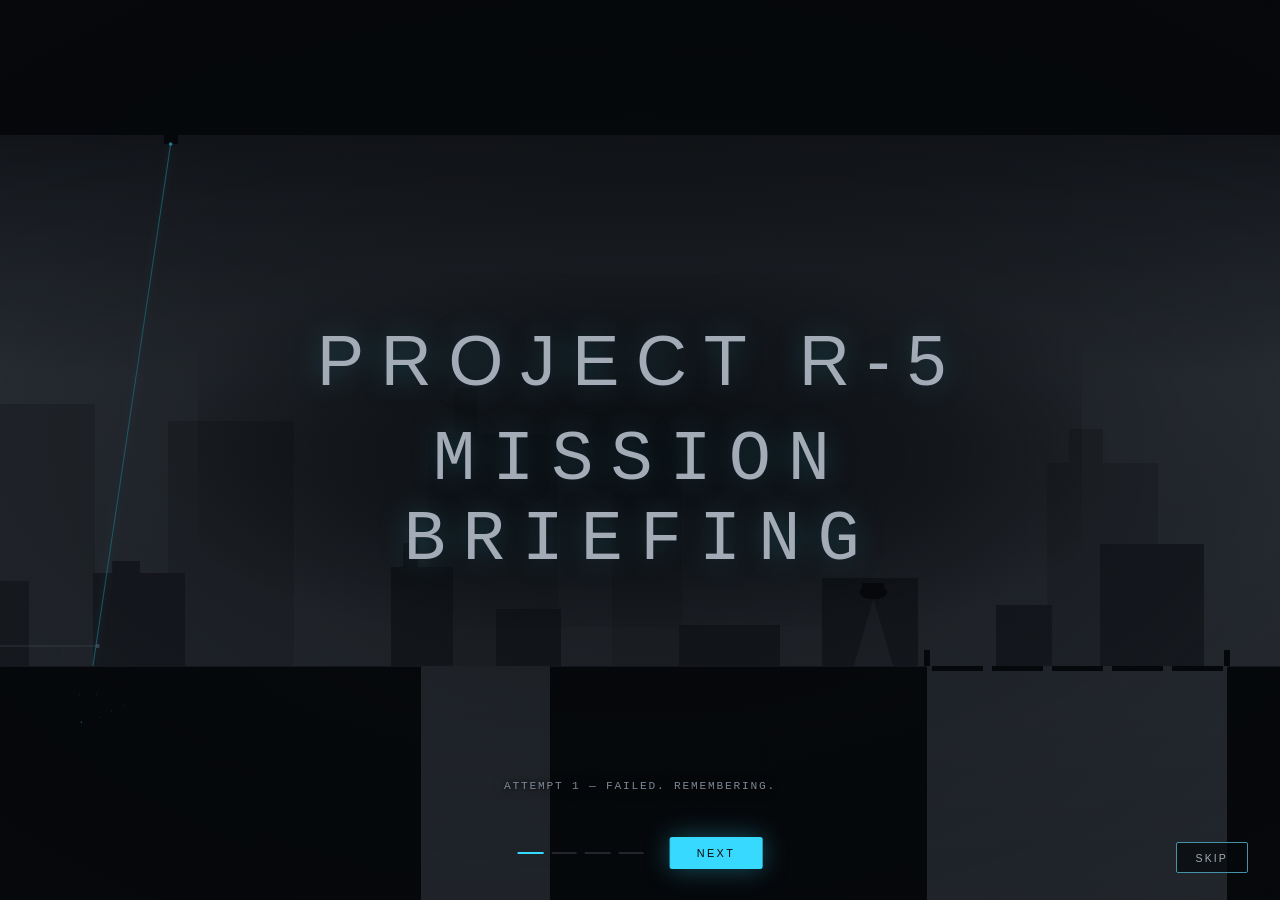
<file: web/index.html>
<!doctype html>
<html lang="en">
<head>
<meta charset="utf-8">
<meta name="viewport" content="width=device-width, initial-scale=1">
<meta name="color-scheme" content="dark">
<title>PROJECT R-5</title>
<link rel="stylesheet" href="assets/base.css">
<link rel="stylesheet" href="assets/start.css">
<link rel="stylesheet" href="assets/intro.css">
<link rel="stylesheet" href="assets/about.css">
</head>
<body>

<!-- Atmosphere only. It sits behind everything and never takes a click.
     The robot on it fails at a hazard, gets one hazard further on the next
     attempt, and finally runs clean — which is the premise, animated. The
     cinematic below captions it so that reads as learning. -->
<canvas id="scene" aria-hidden="true"></canvas>

<!--
  The opening cinematic. Plays once per session and ends by itself after
  about eleven seconds; the Skip button, any key or a click ends it at once.

  The caption and the Skip button live INSIDE this section on purpose. They
  were siblings of it, so hiding the section left both of them on screen — a
  stray "Skip" floating over the main menu for the rest of the visit. Inside
  it, they go when it goes.

  `hidden` here and visible only once `intro.js` has decided to play: if the
  script never loads, this stays hidden and the menu below is untouched.
-->
<section class="intro" id="intro" hidden aria-label="Opening sequence">
  <div id="intro-cards"></div>
  <p id="intro-caption" aria-hidden="true"></p>
  <!-- The briefing is player-paced: NEXT (or SPACE, ENTER, or a click) moves
       on, and nothing moves on by itself. The dots say how much is left, so
       "how long is this" has an answer on screen. -->
  <div class="intro-foot">
    <div id="intro-dots" aria-hidden="true"></div>
    <button type="button" class="btn btn--next" id="intro-next">Next</button>
  </div>
  <button type="button" class="btn" id="intro-skip">Skip</button>
</section>

<!-- The main menu. Visible by default and never hidden by anything except the
     cinematic while it is actually running — see the note in `intro.css`. -->
<main class="stage">
  <h1 class="title">Project R-5</h1>
  <div class="actions">
    <button type="button" class="btn btn--start" id="start">Play</button>
    <button type="button" class="btn btn--about" id="about">About</button>
  </div>
</main>

<!-- ABOUT: six slides — the premise, then one per sector. Built entirely by
     `about.js`; the markup is only the frame and the transport. -->
<section class="about" id="about-panel" hidden
         role="dialog" aria-modal="true" aria-label="About Project R-5">
  <div id="about-track"></div>
  <footer class="about-foot">
    <button type="button" class="btn" id="about-back">Back</button>
    <div id="about-dots" role="tablist" aria-label="Slides"></div>
    <button type="button" class="btn" id="about-next">Next</button>
    <button type="button" class="btn" id="about-close">Close</button>
  </footer>
</section>

<script src="assets/start.js"></script>
<script src="assets/intro.js"></script>
<!-- The looping sector previews. Loaded before about.js, which asks for
     them by name; a failure here costs the pictures and not the words. -->
<script src="assets/about-preview.js"></script>
<script src="assets/about.js"></script>
<script>
  /* Both overlays are mounted after the scene, because the cinematic reads
     `window.StartScene` for its caption and the About button asks
     `window.About` to open. Neither owns any simulation state.

     GUARDED, EACH SEPARATELY, AND THE MENU IS NEVER LEFT BEHIND
     These two lines used to be bare. A throw in either — a script that failed
     to load, a stale cache — stopped the other from running and left the main
     menu invisible, because the menu was hidden by default at the time. It is
     no longer hidden by default, and on top of that: the two are mounted
     independently, so ABOUT failing cannot stop the cinematic and the
     cinematic failing cannot stop ABOUT, and `finally` clears the class that
     hides the menu whatever happened. */
  try {
    window.About.attach(document.getElementById('about-panel'));
  } catch (problem) {
    // ABOUT is unavailable; the menu and PLAY are not affected.
  }
  try {
    window.Intro.mount(document.getElementById('intro')).play();
  } catch (problem) {
    const intro = document.getElementById('intro');
    if (intro) intro.hidden = true;
  } finally {
    // Belt and braces: whatever happened above, the menu is usable.
    if (!document.getElementById('intro')
        || document.getElementById('intro').hidden) {
      document.body.classList.remove('is-introducing');
    }
  }
</script>
</body>
</html>
</file>
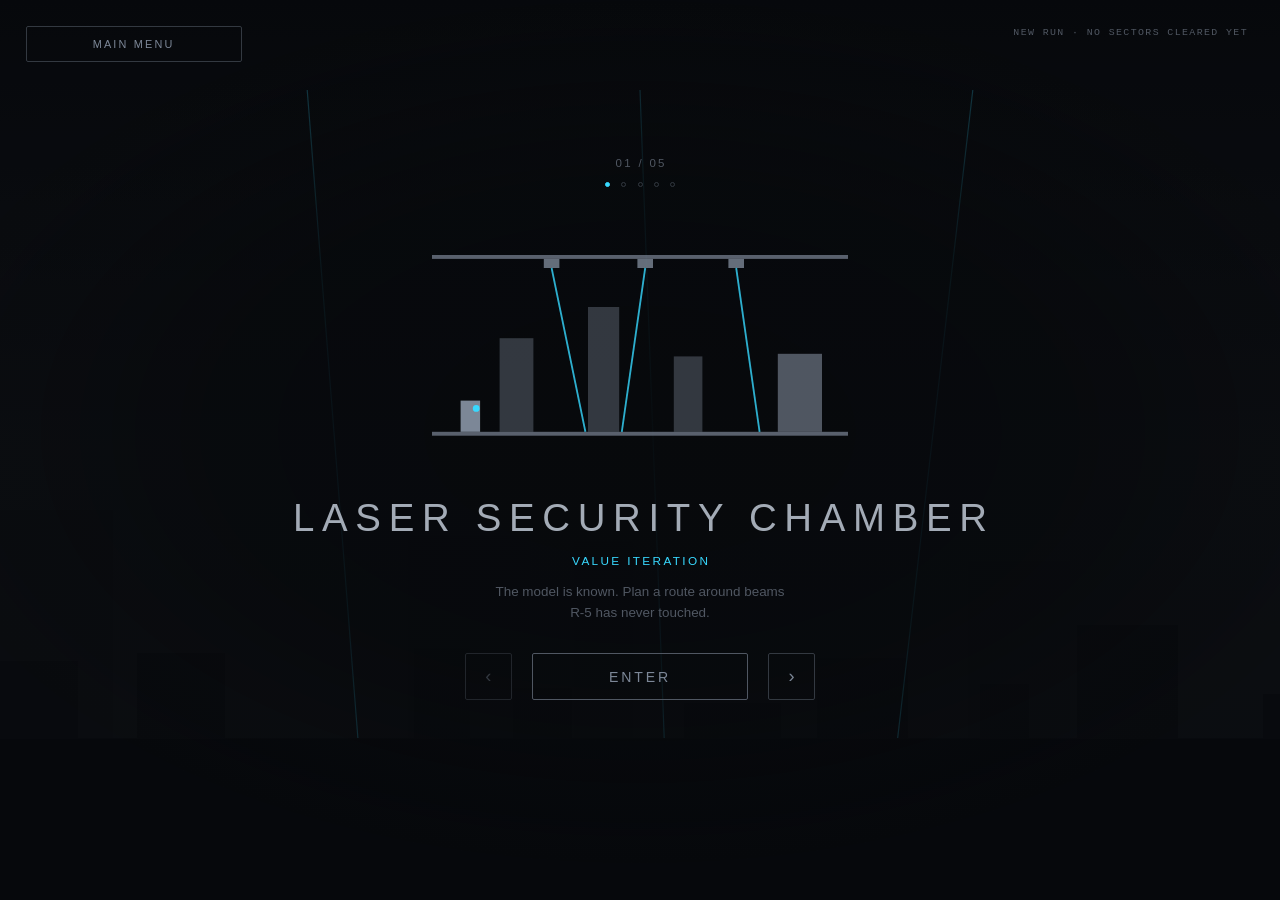
<file: web/levels/index.html>
<!doctype html>
<html lang="en">
<head>
<meta charset="utf-8">
<meta name="viewport" content="width=device-width, initial-scale=1">
<meta name="color-scheme" content="dark">
<title>PROJECT R-5 — Chambers</title>
<link rel="stylesheet" href="../assets/base.css">
<link rel="stylesheet" href="../assets/levels.css">
</head>
<body>

<!-- Ambience only. Behind everything, never takes a click. -->
<canvas id="scene" aria-hidden="true"></canvas>

<!-- The way back out. Pinned rather than in the column, so it is never
     part of the three-control rhythm of browsing chambers. A word rather
     than an arrow, because both arrows already mean something here. -->
<button type="button" class="btn back" id="back">Main menu</button>

<!--
  Progress, stated rather than implied, and a way to start over.

  Progress lives in localStorage, so it survives closing the browser — which
  is right, but it used to be entirely invisible: a returning player was
  dropped onto the furthest chamber they had reached with nothing saying why,
  which reads as the game having started in the wrong room. Now it says how
  much has been cleared, and there is a way back to a clean run.
-->
<div class="progress-bar">
  <p class="progress-note" id="progress-note"></p>
  <button type="button" class="btn tiny" id="new-game">New game</button>
</div>

<main class="stage" id="stage">

  <!-- Position. Counts all five chambers whether they are open or not. -->
  <header class="meter">
    <p class="count" id="count">01 / 05</p>
    <div class="dots" id="dots" aria-hidden="true"></div>
  </header>

  <section class="level">
    <div class="art" id="art" aria-hidden="true"></div>
    <h1 class="name" id="name"></h1>
    <p class="method" id="method"></p>
    <p class="blurb" id="blurb"></p>
  </section>

  <!-- The three interactive elements on this screen, and no others. -->
  <nav class="controls">
    <button type="button" class="nav" id="prev" aria-label="Previous chamber">
      <span aria-hidden="true">&lsaquo;</span>
    </button>
    <button type="button" class="btn" id="enter">Enter</button>
    <button type="button" class="nav" id="next" aria-label="Next chamber">
      <span aria-hidden="true">&rsaquo;</span>
    </button>
  </nav>

  <!-- Always present, so nothing shifts when it has something to say. -->
  <p class="note" id="note" aria-live="polite"></p>

</main>

<script src="../assets/levels.js"></script>
</body>
</html>
</file>
<file: web/assets/base.css>
/* =====================================================================
   PROJECT R-5 — the shared foundation
   =====================================================================

   The palette, the reset, and the primitives every screen uses.  Each
   screen adds one stylesheet of its own on top of this and repeats
   nothing.  The scripts read these same custom properties through
   getComputedStyle, so no colour is written down twice anywhere.

     --base    near-black. The page, and the silhouettes.
     --muted   the one mid-tone: borders, labels, structure.
     --accent  the agent, and laser light. Used sparingly.

   Plus the two semantic colours the level screens need — a goal and a
   hazard have to be told apart at a glance, and no arrangement of the
   three above does that honestly.
   ===================================================================== */

:root {
  --base: #07090C;
  --muted: #7C8797;
  --accent: #38D9FF;

  --goal: #32E875;
  --hazard: #FF3B5C;
  /* Amber: the middle of the three sensor states in room 5 — something is
     in range but not yet a collision risk. The palette had no step between
     "clear" and "fatal", and a sensor that jumped straight from cyan to red
     could not show a hazard being noticed and avoided. */
  --warn: #FFB020;

  /* Derived, not new: tints and washes of the above. */
  --title: color-mix(in srgb, var(--muted), #FFFFFF 30%);
  --hairline: color-mix(in srgb, var(--muted), var(--base) 38%);
  --hairline-soft: color-mix(in srgb, var(--muted), var(--base) 62%);
  --hairline-faint: color-mix(in srgb, var(--muted), var(--base) 78%);
  --accent-wash: color-mix(in srgb, var(--accent) 8%, transparent);
  --accent-wash-deep: color-mix(in srgb, var(--accent) 14%, transparent);

  /* Grid cell colours, referenced by name from game/config.py so the
     renderer and the legend cannot disagree about them. */
  --cell-floor: color-mix(in srgb, var(--muted), var(--base) 84%);
  --cell-wall: color-mix(in srgb, var(--muted), var(--base) 52%);
  --cell-slippery: color-mix(in srgb, #BFE6F5, var(--base) 62%);
  --cell-hazard: color-mix(in srgb, var(--hazard), var(--base) 58%);
  --cell-start: color-mix(in srgb, var(--muted), var(--base) 64%);
  --cell-goal: color-mix(in srgb, var(--goal), var(--base) 52%);
  /* A generator that is not running yet: plain white, so it reads as inert
     rather than as one more coloured thing with a meaning to remember. */
  --generator-off: #E9EFF6;

  --font: -apple-system, BlinkMacSystemFont, "Segoe UI", Roboto,
          "Helvetica Neue", Arial, sans-serif;
  --mono: "SF Mono", "Cascadia Mono", Consolas, "Liberation Mono", monospace;

  --track: 0.2em;
}

* { box-sizing: border-box; }

html, body {
  height: 100%;
  margin: 0;
  overflow: hidden;
}

body {
  background: var(--base);
  color: var(--muted);
  font-family: var(--font);
  -webkit-font-smoothing: antialiased;
}

/* ---- the background animation layer -------------------------------- */

#scene {
  position: fixed;
  inset: 0;
  width: 100%;
  height: 100%;
  opacity: 0.5;
  pointer-events: none;
  z-index: 0;
}

/* ---- buttons ------------------------------------------------------- *
   Ghost by default; hover, active and focus all shift towards the accent
   and change nothing but colour.                                       */

.btn, .nav {
  font-family: inherit;
  font-weight: 400;
  color: var(--muted);
  background-color: transparent;
  border: 1px solid var(--hairline);
  border-radius: 2px;
  cursor: pointer;
  transition: border-color 170ms ease,
              color 170ms ease,
              background-color 170ms ease;
}

.btn {
  font-size: clamp(0.78rem, 1.1vw, 0.92rem);
  letter-spacing: var(--track);
  text-transform: uppercase;
  padding: 1.05em 2.6em;
  text-align: center;
}

.nav {
  width: 2.9rem;
  height: 2.9rem;
  font-size: 1.15rem;
  line-height: 1;
  border-color: var(--hairline-soft);
  display: grid;
  place-items: center;
}

.btn:hover:not(:disabled),
.nav:hover:not(:disabled) {
  color: var(--accent);
  border-color: var(--accent);
  background-color: var(--accent-wash);
}

.btn:active:not(:disabled),
.nav:active:not(:disabled) { background-color: var(--accent-wash-deep); }

/* The default ring is replaced, never simply removed. */
.btn:focus-visible, .nav:focus-visible {
  color: var(--accent);
  border-color: var(--accent);
  background-color: var(--accent-wash);
  outline: 1px solid var(--accent);
  outline-offset: 4px;
}

/* Disabled is the real attribute; this only describes it. */
.btn:disabled, .nav:disabled {
  color: var(--hairline-soft);
  border-color: var(--hairline-faint);
  background-color: transparent;
  cursor: default;
}

/* ---- charts -------------------------------------------------------- *
   Used by every screen that has a sidebar, so they live here rather than
   in one screen's stylesheet. No axes are drawn: the label says what the
   series is, the number says where it is now, and the shape is the point. */

.chart { display: flex; flex-direction: column; gap: 0.25rem; }

.chart-head {
  display: flex;
  align-items: baseline;
  gap: 0.5rem;
  font-size: 0.66rem;
  letter-spacing: 0.08em;
  color: var(--hairline-soft);
}

.chart-latest {
  margin-left: auto;
  font-family: var(--mono);
  font-size: 0.68rem;
  color: var(--accent);
}

.chart-canvas {
  width: 100%;
  display: block;
  background: color-mix(in srgb, var(--base) 86%, var(--muted));
  border: 1px solid var(--hairline-faint);
}

/* The key under a chart that draws more than one line. Only room 5's
   train / validation / unseen-test comparison has one so far. */

.chart-key {
  display: flex;
  flex-wrap: wrap;
  gap: 0.1rem 0.7rem;
  list-style: none;
  margin: 0;
  padding: 0;
  font-size: 0.62rem;
  letter-spacing: 0.06em;
  color: var(--hairline-soft);
}

.chart-key li { display: flex; align-items: center; gap: 0.3rem; }

.chart-key-swatch {
  width: 0.66rem;
  height: 2px;
  background: var(--muted);
}

.chart-key-swatch[data-tone="accent"] { background: var(--accent); }
.chart-key-swatch[data-tone="warn"] { background: var(--warn); }
.chart-key-swatch[data-tone="goal"] { background: var(--goal); }

/* ---- a label, used on every screen --------------------------------- */

.label {
  font-size: clamp(0.66rem, 0.9vw, 0.76rem);
  letter-spacing: var(--track);
  text-transform: uppercase;
  color: var(--hairline);
}

@media (prefers-reduced-motion: reduce) {
  .btn, .nav { transition: none; }
}
</file>
<file: web/assets/start.css>
/* =====================================================================
   The start screen.

   The palette, the reset and the button primitives come from base.css;
   what is here is only what belongs to this screen.
   ===================================================================== */

:root {
  /* The title's tracking, kept in one place: it also has to be cancelled
     off the right edge so the letters stay optically centred. */
  --title-track: 0.24em;
}

/* ---- the vignette -------------------------------------------------- *
   A pool of base colour under the middle of the screen, so the type holds
   its contrast whatever the animation happens to be doing behind it.

   It has to stay thin. The ellipse covers the band the robot runs in, not
   just the band the type sits in, so at the 92% it used to open on it was
   hiding the animation it was supposed to be sitting over. The type only
   ever needed enough to separate --title from the backdrop behind it, and
   --title is muted lifted 30% towards white — a long way above the lit
   backdrop already. These values leave that margin intact.               */

body::after {
  content: "";
  position: fixed;
  inset: 0;
  z-index: 1;
  pointer-events: none;
  background: radial-gradient(ellipse 68% 54% at 50% 46%,
              color-mix(in srgb, var(--base) 60%, transparent) 0%,
              color-mix(in srgb, var(--base) 38%, transparent) 46%,
              color-mix(in srgb, var(--base) 0%, transparent) 78%);
}

/* ---- the centred column -------------------------------------------- */

.stage {
  position: relative;
  z-index: 2;
  min-height: 100vh;
  min-height: 100dvh;
  display: flex;
  flex-direction: column;
  align-items: center;
  justify-content: center;
  gap: clamp(3.5rem, 9vh, 7rem);
  padding: 2rem;
}

.title {
  margin: 0 calc(var(--title-track) * -1) 0 0;
  font-size: clamp(2.1rem, 7.4vw, 5.4rem);
  font-weight: 200;
  letter-spacing: var(--title-track);
  text-transform: uppercase;
  text-align: center;
  line-height: 1.05;
  color: var(--muted);
  color: var(--title);
}

.actions {
  display: flex;
  flex-direction: column;
  align-items: center;
  gap: clamp(1rem, 2.4vh, 1.6rem);
}

/* START is the visual priority; ABOUT sits behind it, but only just. */
.btn--start {
  font-size: clamp(0.8rem, 1.15vw, 0.95rem);
  padding: 1.05em 3.6em;
}

.btn--about {
  font-size: clamp(0.72rem, 1vw, 0.84rem);
  padding: 0.95em 2.9em;
}

/* ---- the buttons glow ---------------------------------------------- *
   base.css gives every button a hairline border that lights up on hover.
   That is right everywhere else, but on this screen the buttons are the
   only interactive thing on a field that is itself moving, and an unlit
   hairline is lost in it. So here the border is lit from the start and
   breathes; hover and focus only push it further, and the transition to
   that is base.css's, unchanged.

   The glow is written into the keyframes as well as the rule, because an
   animation replaces the static value while it runs — and the static one
   still has to be right when the animation is switched off below.       */

.actions .btn {
  border-color: color-mix(in srgb, var(--accent) 42%, var(--hairline));
  box-shadow: 0 0 14px -3px color-mix(in srgb, var(--accent) 40%, transparent),
              inset 0 0 12px -8px color-mix(in srgb, var(--accent) 30%, transparent);
  animation: breathe 4.8s ease-in-out infinite;
}

.actions .btn:hover:not(:disabled),
.actions .btn:focus-visible {
  border-color: var(--accent);
  box-shadow: 0 0 22px -2px color-mix(in srgb, var(--accent) 62%, transparent),
              inset 0 0 18px -8px color-mix(in srgb, var(--accent) 46%, transparent);
  /* Held bright rather than pulsing while it is being pointed at. */
  animation: none;
}

/* ABOUT keeps its lower standing: the same glow, dimmer, and out of phase
   so the pair does not throb in unison. */
.actions .btn--about {
  border-color: color-mix(in srgb, var(--accent) 26%, var(--hairline));
  animation-delay: -2.4s;
  opacity: 0.88;
}

@keyframes breathe {
  0%, 100% {
    box-shadow: 0 0 12px -4px color-mix(in srgb, var(--accent) 32%, transparent),
                inset 0 0 12px -9px color-mix(in srgb, var(--accent) 24%, transparent);
  }
  50% {
    box-shadow: 0 0 20px -2px color-mix(in srgb, var(--accent) 52%, transparent),
                inset 0 0 16px -8px color-mix(in srgb, var(--accent) 38%, transparent);
  }
}

/* Still lit, just no longer breathing. */
@media (prefers-reduced-motion: reduce) {
  .actions .btn { animation: none; }
}
</file>
<file: web/assets/intro.css>
/* =====================================================================
   The opening cinematic, and the reveal of the title behind it.

   Same palette, same thin uppercase type, same hairlines as everywhere
   else. Nothing here introduces a colour: --title, --accent, --hazard and
   --muted do all of it.
   ===================================================================== */

/* ---- the menu is visible by default -------------------------------- *
   THIS IS WRITTEN THE ONLY SAFE WAY ROUND, AND IT WAS NOT BEFORE.

   It used to be `.stage { opacity: 0 }` with a `.is-revealed` class added by
   the cinematic when it finished. That makes the main menu invisible until
   JavaScript says otherwise — so anything at all going wrong on the way (a
   script failing to load, a throw in an unrelated module, a slow network) left
   PLAY and ABOUT permanently invisible with no way out. The menu is not part
   of the cinematic and must never depend on it.

   So the default is visible, and the cinematic *hides* it for as long as it is
   actually running by putting a class on the body. No JavaScript, a broken
   script, a thrown error, a stale cache: in every one of those cases the menu
   is simply there.                                                          */

.stage { transition: opacity 700ms ease; }

/* The vignette and the scene are dimmed and lifted while the cinematic runs
   (see `.intro` below); they cross-fade back on the same curve as everything
   else, so handing over to the menu is one movement rather than a step. */
body::after, #scene { transition: opacity 700ms ease; }

body.is-introducing .stage {
  opacity: 0;
  /* Not clickable while it is invisible, so a click during the cinematic
     cannot land on a button the player cannot see. */
  pointer-events: none;
}

@media (prefers-reduced-motion: reduce) {
  .stage { transition: none; }
  body::after, #scene { transition: none; }
}

/* ---- leaving for the chamber select -------------------------------- *
   A fade rather than a cut, so the first sector is arrived at rather than
   jumped to.                                                          */

body { transition: opacity 600ms ease; }
body.is-leaving { opacity: 0; }

/* ---- the cinematic ------------------------------------------------- */

.intro {
  position: fixed;
  inset: 0;
  z-index: 30;
  display: grid;
  place-items: center;
  /* Takes clicks, because clicking anywhere skips. */
  cursor: pointer;
  opacity: 0;
  transition: opacity 700ms ease;
  /* A THIN WASH, NOT A CURTAIN, AND IT WAS NOT BEFORE.

     This used to open on 82% base at the centre and never fall below 30% at
     the edges — and it is the *third* darkening layer on the screen, over the
     start screen's own vignette and over a canvas already at half opacity.
     Multiplied out, that left the animation showing at about 4% of itself:
     the robot the cinematic is captioning could not be seen at all.

     So the full-screen layer only has to knock the backdrop back a little.
     The contrast the small type needs is bought locally instead, by the pool
     behind `#intro-cards` below, which covers the words and nothing else. */
  background: radial-gradient(ellipse 84% 74% at 50% 50%,
              color-mix(in srgb, var(--base) 34%, transparent) 0%,
              color-mix(in srgb, var(--base) 22%, transparent) 55%,
              color-mix(in srgb, var(--base) 6%, transparent) 100%);
}

/* The start screen's vignette and the canvas are both tuned for the menu,
   where nothing else sits on top. While the cinematic is running there is a
   whole extra layer above them, so the vignette gives way and the scene comes
   up to meet it. Both revert the moment the class goes. */
body.is-introducing::after { opacity: 0.4; }
body.is-introducing #scene { opacity: 0.82; }

.intro.is-open { opacity: 1; }
.intro[hidden] { display: none; }

/* Every slide is stacked in the same place and cross-faded, so one dissolves
   into the next instead of the screen going blank between them.

   WHICH SLIDE IS SHOWING IS A CLASS, NOT A CLOCK
   These used to have their opacity written every animation frame from a
   timeline. The player sets the pace now, so a slide is either the current
   one or it is not, and CSS does the fade. */
#intro-cards {
  position: relative;
  display: grid;
  place-items: center;
  width: min(46rem, 88vw);
  min-height: 11rem;
  /* Its own stacking context, so the pool below can sit at z-index -1 and land
     behind the slides without falling behind `.intro`'s wash as well. */
  isolation: isolate;
}

/* ---- the pool behind the words ------------------------------------- *
   All the contrast the briefing needs, over the area the briefing occupies.
   It fades out completely before the edge of the card stack, so the robot
   running past on either side stays visible — which is the entire point of
   having an animation behind the text.                                   */

#intro-cards::before {
  content: "";
  position: absolute;
  /* Wider than the type, so the falloff happens off the ends of the lines
     rather than across them. */
  inset: -18% -10%;
  z-index: -1;
  pointer-events: none;
  background: radial-gradient(ellipse 60% 56% at 50% 50%,
              color-mix(in srgb, var(--base) 76%, transparent) 0%,
              color-mix(in srgb, var(--base) 44%, transparent) 58%,
              color-mix(in srgb, var(--base) 0%, transparent) 100%);
}

.intro-card {
  grid-area: 1 / 1;
  margin: 0;
  text-align: center;
  opacity: 0;
  /* Not clickable while faded out, or the stack would swallow the click that
     is meant to advance the briefing. */
  pointer-events: none;
  /* A slide arrives from very slightly below: enough to read as a change of
     page, not enough to be a movement. */
  transform: translateY(0.5rem);
  transition: opacity 420ms ease, transform 420ms ease;
  display: flex;
  flex-direction: column;
  gap: 0.55rem;
}

.intro-card.is-shown {
  opacity: 1;
  transform: none;
}

/* Reduced motion, and no-JS-transitions safety: a shown slide is shown. */
.intro.is-still .intro-card { transition: none; transform: none; }

.intro-card p { margin: 0; }

/* PROJECT R-5, at the start screen's own title weight and tracking. */
.intro-card.is-title p {
  font-size: clamp(1.9rem, 6.6vw, 4.4rem);
  font-weight: 200;
  letter-spacing: 0.24em;
  text-transform: uppercase;
  color: var(--title);
  text-shadow: 0 0 30px color-mix(in srgb, var(--accent) 26%, transparent);
}

/* The narration. The first line of a slide carries it; anything after is
   supporting, so it steps down rather than repeating the same weight. */
.intro-card.is-line p {
  font-size: clamp(0.9rem, 2.2vw, 1.4rem);
  font-weight: 200;
  letter-spacing: 0.06em;
  line-height: 1.55;
  color: var(--title);
}

.intro-card.is-line p:first-child {
  font-family: var(--mono);
  font-size: clamp(0.68rem, 1.5vw, 0.86rem);
  letter-spacing: 0.3em;
  text-transform: uppercase;
  color: var(--accent);
  margin-bottom: 0.4rem;
}

/* The last slide, which hands over to the menu. */
.intro-card.is-close p {
  font-size: clamp(0.95rem, 2.4vw, 1.5rem);
  font-weight: 200;
  letter-spacing: 0.06em;
  line-height: 1.55;
  color: var(--title);
}

/* "Mission Briefing", "Press PLAY": the small stamped line under a slide. */
.intro-sub {
  font-family: var(--mono);
  font-size: clamp(0.6rem, 1.1vw, 0.74rem);
  letter-spacing: 0.34em;
  text-transform: uppercase;
  color: var(--hairline);
  margin-top: 0.7rem !important;
}

.intro-card.is-close .intro-sub {
  color: var(--accent);
  text-shadow: 0 0 20px color-mix(in srgb, var(--accent) 40%, transparent);
}

/* ---- the footer: how far through, and how to go on ----------------- */

.intro-foot {
  position: fixed;
  left: 50%;
  bottom: clamp(1.1rem, 3.4vh, 2.2rem);
  transform: translateX(-50%);
  z-index: 31;
  display: flex;
  align-items: center;
  gap: clamp(0.9rem, 3vw, 1.6rem);
}

#intro-dots {
  display: flex;
  gap: 0.5rem;
}

.intro-dot {
  width: 1.6rem;
  height: 2px;
  background: var(--hairline);
  opacity: 0.4;
  transition: opacity 300ms ease, background-color 300ms ease;
}

.intro-dot.is-on {
  background: var(--accent);
  opacity: 1;
}

/* NEXT is the one control the briefing is built around, so it is the lit
   one — Skip stays a hairline ghost in the corner. */
#intro-next {
  font-size: 0.68rem;
  letter-spacing: 0.22em;
  padding: 0.85em 2.4em;
  color: var(--base);
  background: var(--accent);
  border-color: var(--accent);
  box-shadow: 0 0 26px color-mix(in srgb, var(--accent) 34%, transparent);
}

#intro-next:hover, #intro-next:focus-visible {
  background: var(--title);
  border-color: var(--title);
  box-shadow: 0 0 34px color-mix(in srgb, var(--accent) 52%, transparent);
}

@media (prefers-reduced-motion: reduce) {
  .intro { transition: none; }
  .intro-dot { transition: none; }
}

/* ---- the caption over the animation -------------------------------- *
   What the robot behind the text is actually doing, read from the scene
   itself. This is what turns a robot dying repeatedly into a robot
   learning — see `Intro.caption`.                                      */

#intro-caption {
  position: fixed;   /* to the viewport, though it now lives inside .intro */
  left: 50%;
  bottom: clamp(4.5rem, 12vh, 7rem);
  transform: translateX(-50%);
  margin: 0;
  font-family: var(--mono);
  font-size: clamp(0.58rem, 1vw, 0.7rem);
  letter-spacing: 0.16em;
  text-transform: uppercase;
  /* It sits outside the pool above, on the lit backdrop, and it is the line
     that explains what the robot is doing — so it carries --muted and its own
     shadow rather than a hairline that the animation can wash out. */
  color: var(--muted);
  text-shadow: 0 1px 12px var(--base), 0 0 4px var(--base);
  white-space: nowrap;
}

/* ---- skip ---------------------------------------------------------- */

#intro-skip {
  position: fixed;
  right: clamp(1rem, 3vw, 2rem);
  bottom: clamp(1rem, 3vh, 2rem);
  font-size: 0.66rem;
  letter-spacing: 0.2em;
  padding: 0.8em 1.8em;
  /* Above the overlay's own click-to-skip, so it is a button rather than a
     coincidence. */
  z-index: 31;
  /* Lit rather than a ghost hairline. It was --muted on a dark moving
     background at 0.62rem, which is easy to miss entirely — and the one
     control that must never be missed is the one that ends the cinematic. */
  color: var(--title);
  border-color: color-mix(in srgb, var(--accent) 45%, var(--hairline));
  background: color-mix(in srgb, var(--base) 70%, transparent);
}

#intro-skip:hover, #intro-skip:focus-visible {
  color: var(--accent);
  border-color: var(--accent);
}
</file>
<file: web/assets/about.css>
/* =====================================================================
   ABOUT — the slide presentation.

   The project's sidebar language, laid out as slides: the same small caps
   headings, the same hairlines, the same mono face for machine facts. No
   colour is introduced; --accent, --goal, --title and --muted do all of it.
   ===================================================================== */

.about {
  position: fixed;
  inset: 0;
  z-index: 50;
  display: flex;
  flex-direction: column;
  background: var(--base);
  opacity: 0;
  transition: opacity 400ms ease;
}

.about.is-open { opacity: 1; }
.about[hidden] { display: none; }

/* ---- the laboratory, out of focus, behind everything ---------------- *
   The panel used to sit on flat black, which made it a document on a
   screen rather than a briefing inside the building.  This is the room
   behind the glass: a structural grid and a few equipment glows, blurred
   far enough that it is atmosphere and never competes with the type.

   Drawn entirely with gradients — no image is loaded, and no colour is
   introduced that is not already in the palette.                       */

.about::before {
  content: "";
  position: absolute;
  inset: -10%;             /* over-sized, so the blur has no visible edge */
  pointer-events: none;
  opacity: 0.9;
  filter: blur(14px);
  background:
    /* equipment glows */
    radial-gradient(circle 26rem at 12% 22%,
      color-mix(in srgb, var(--accent) 34%, transparent) 0%, transparent 62%),
    radial-gradient(circle 20rem at 88% 72%,
      color-mix(in srgb, var(--accent) 26%, transparent) 0%, transparent 60%),
    radial-gradient(circle 16rem at 68% 12%,
      color-mix(in srgb, var(--warn) 16%, transparent) 0%, transparent 60%),
    /* the structural grid of the room */
    repeating-linear-gradient(90deg,
      color-mix(in srgb, var(--muted) 30%, transparent) 0 2px,
      transparent 2px 5.5rem),
    repeating-linear-gradient(0deg,
      color-mix(in srgb, var(--muted) 22%, transparent) 0 2px,
      transparent 2px 5.5rem);
}

/* A vignette on top of it, so the centre of the panel stays the darkest
   part of the screen and the text keeps its contrast. */
.about::after {
  content: "";
  position: absolute;
  inset: 0;
  pointer-events: none;
  background: radial-gradient(ellipse 74% 62% at 50% 50%,
              color-mix(in srgb, var(--base) 84%, transparent) 0%,
              color-mix(in srgb, var(--base) 52%, transparent) 62%,
              color-mix(in srgb, var(--base) 12%, transparent) 100%);
}

/* ---- the slides ---------------------------------------------------- *
   All six are stacked in one grid area and swapped by opacity, so moving
   between them costs no layout and each keeps its own scroll position.  */

#about-track {
  position: relative;
  z-index: 1;               /* above the blurred laboratory behind it */
  flex: 1;
  display: grid;
  min-height: 0;
  padding: clamp(1.5rem, 5vh, 3rem) clamp(1.2rem, 5vw, 3rem) 0;
}

.about-slide {
  grid-area: 1 / 1;
  width: min(62rem, 100%);
  margin: 0 auto;
  overflow-y: auto;
  overscroll-behavior: contain;
  opacity: 0;
  pointer-events: none;
  /* Arrives from the right and settles: a slide being dealt, not a
     cross-fade in place. Only transform and opacity animate, so this is
     compositor work and never causes layout. */
  transform: translateX(1.6rem);
  transition: opacity 340ms ease, transform 340ms cubic-bezier(.2,.7,.3,1);
}

.about-slide.is-current {
  opacity: 1;
  pointer-events: auto;
  transform: none;
}

.about-head { margin-bottom: clamp(1rem, 3vh, 1.8rem); }

.about-sector {
  margin: 0 0 0.5rem;
  font-size: 0.64rem;
  letter-spacing: 0.34em;
  text-transform: uppercase;
  color: var(--hairline);
}

.about-title {
  margin: 0;
  font-size: clamp(1.3rem, 3.6vw, 2.3rem);
  font-weight: 200;
  letter-spacing: 0.12em;
  text-transform: uppercase;
  color: var(--title);
}

.about-number {
  margin: 0.5rem 0 0;
  font-family: var(--mono);
  font-size: 0.64rem;
  letter-spacing: 0.16em;
  color: var(--hairline-soft);
}

.about-body {
  display: flex;
  flex-direction: column;
  gap: clamp(0.9rem, 2.4vh, 1.5rem);
  padding-bottom: 2rem;
}

.about-body p {
  margin: 0;
  font-size: clamp(0.76rem, 1.1vw, 0.9rem);
  line-height: 1.7;
  color: var(--muted);
}

/* ---- the looping preview ------------------------------------------- *
   A holographic plate: a lit hairline edge, a faint inner glow, and the
   canvas the demonstration is drawn on.  See `about-preview.js` — nothing
   in it touches the environment.                                       */

.about-figure {
  margin: 0;
  position: relative;
  border: 1px solid color-mix(in srgb, var(--accent) 30%, var(--hairline));
  border-radius: 3px;
  padding: 0.75rem 0.75rem 0.85rem;
  background:
    linear-gradient(180deg,
      color-mix(in srgb, var(--accent) 6%, transparent) 0%,
      transparent 45%),
    color-mix(in srgb, var(--base) 82%, transparent);
  box-shadow:
    0 0 0 1px color-mix(in srgb, var(--accent) 7%, transparent),
    0 0 34px color-mix(in srgb, var(--accent) 12%, transparent),
    inset 0 0 26px color-mix(in srgb, var(--accent) 5%, transparent);
  backdrop-filter: blur(3px);
}

/* The scan line across the top edge, which is what makes it read as a
   projection rather than a picture frame. */
.about-figure::before {
  content: "";
  position: absolute;
  left: 12%;
  right: 12%;
  top: -1px;
  height: 1px;
  background: linear-gradient(90deg, transparent,
              var(--accent) 50%, transparent);
  opacity: 0.75;
}

.about-canvas {
  display: block;
  width: 100%;
  height: clamp(8rem, 22vh, 11rem);
  border-radius: 2px;
}

/* The stage of the loop, in the machine face — it changes as the preview
   reaches each beat, so the words and the picture always agree. */
.about-beat {
  margin: 0.55rem 0 0;
  font-family: var(--mono);
  font-size: 0.62rem;
  letter-spacing: 0.18em;
  text-transform: uppercase;
  color: var(--accent);
  text-align: center;
  min-height: 1em;
}

/* "Watch for": the one line about the live room, under its illustration. */
.about-watch {
  margin: 0.7rem 0 0 !important;
  padding-top: 0.7rem;
  border-top: 1px solid var(--hairline-faint);
  font-size: 0.72rem !important;
  line-height: 1.6 !important;
  color: var(--hairline-soft) !important;
}

.about-watch-label {
  display: block;
  font-size: 0.56rem;
  letter-spacing: 0.22em;
  text-transform: uppercase;
  color: var(--hairline);
  margin-bottom: 0.3rem;
}

/* ---- the five headings --------------------------------------------- *
   Beside the preview on a wide screen, under it on a narrow one.       */

.about-columns {
  display: grid;
  gap: clamp(0.9rem, 2.2vh, 1.3rem);
}

@media (min-width: 60rem) {
  .about-body--room {
    display: grid;
    grid-template-columns: minmax(0, 20rem) minmax(0, 1fr);
    align-items: start;
    gap: clamp(1.2rem, 3vw, 2rem);
  }
  /* The preview stays put while the reader works down the headings. */
  .about-figure { position: sticky; top: 0; }
}

/* ---- the method, given its own plate ------------------------------- *
   It is what the sector exists to demonstrate, so it is not buried in a
   paragraph.                                                          */

.about-method {
  border: 1px solid color-mix(in srgb, var(--accent) 32%, var(--hairline));
  border-radius: 2px;
  background: var(--accent-wash);
  padding: 0.9rem 1.1rem;
  box-shadow: inset 0 0 22px color-mix(in srgb, var(--accent) 8%, transparent);
}

.about-method-label {
  margin: 0 0 0.35rem;
  font-size: 0.58rem;
  letter-spacing: 0.24em;
  text-transform: uppercase;
  color: var(--hairline);
}

.about-method-name {
  margin: 0;
  font-size: clamp(1rem, 2.2vw, 1.35rem) !important;
  font-weight: 300;
  letter-spacing: 0.08em;
  color: var(--accent) !important;
}

.about-method-family {
  margin: 0.3rem 0 0;
  font-family: var(--mono);
  font-size: 0.64rem !important;
  letter-spacing: 0.1em;
  color: var(--hairline-soft) !important;
}

/* ---- a labelled block, as in every sidebar ------------------------- */

.about-block {
  display: flex;
  flex-direction: column;
  gap: 0.4rem;
  border-left: 1px solid color-mix(in srgb, var(--accent) 24%, var(--hairline));
  padding: 0.15rem 0 0.15rem 0.85rem;
}

.about-heading {
  font-size: 0.6rem !important;
  letter-spacing: 0.2em;
  text-transform: uppercase;
  color: var(--hairline) !important;
}

.about-block ul {
  margin: 0;
  padding-left: 1.1rem;
  display: flex;
  flex-direction: column;
  gap: 0.4rem;
}

.about-block li {
  font-size: clamp(0.74rem, 1.05vw, 0.86rem);
  line-height: 1.65;
  color: var(--muted);
}

/* ---- the transport ------------------------------------------------- */

.about-foot {
  position: relative;
  z-index: 1;
  display: flex;
  align-items: center;
  gap: clamp(0.6rem, 2vw, 1.2rem);
  padding: clamp(0.8rem, 2vh, 1.2rem) clamp(1.2rem, 5vw, 3rem);
  border-top: 1px solid var(--hairline-faint);
}

#about-dots {
  display: flex;
  gap: 0.4rem;
  margin: 0 auto;
}

/* One pip per slide: a hairline that lights up for the one being read. */
.about-pip {
  width: 1.6rem;
  height: 2px;
  padding: 0;
  border: 0;
  border-radius: 1px;
  background: var(--hairline-faint);
  cursor: pointer;
  transition: background-color 200ms ease;
}

.about-pip:hover { background: color-mix(in srgb, var(--accent) 60%, transparent); }
.about-pip[aria-current="true"] { background: var(--accent); }
.about-pip:focus-visible { outline: 1px solid var(--accent); outline-offset: 3px; }

.about-foot .btn {
  font-size: 0.64rem;
  padding: 0.8em 1.6em;
}

@media (prefers-reduced-motion: reduce) {
  .about, .about-slide { transition: none; }
  .about-slide { transform: none; }
}
</file>
<file: web/assets/levels.css>
/* =====================================================================
   The chamber select screen.

   The palette, the reset and the button primitives come from base.css.
   ===================================================================== */

:root {
  /* How a locked chamber is drawn. One place, so the locked and the
     unlocking states can never disagree about what "locked" looks like. */
  --locked-art-filter: grayscale(1) brightness(0.55);
  --locked-art-opacity: 0.42;
  --locked-text-opacity: 0.5;

  /* How long the locked appearance takes to lift. levels.js overwrites
     this from CONFIG.unlock.resolveSeconds. */
  --resolve-ms: 700ms;

  /* The inset of anything pinned to an edge. The level screen defines the
     same distance for its own overlays; if a third screen needs it, it
     belongs in base.css rather than in all three. */
  --overlay-gap: clamp(0.9rem, 2vw, 1.6rem);
}

body::after {
  content: "";
  position: fixed;
  inset: 0;
  z-index: 1;
  pointer-events: none;
  background: radial-gradient(ellipse 72% 60% at 50% 48%,
              color-mix(in srgb, var(--base) 92%, transparent) 0%,
              color-mix(in srgb, var(--base) 76%, transparent) 46%,
              color-mix(in srgb, var(--base) 0%, transparent) 80%);
}

/* ---- the column ---------------------------------------------------- */

.stage {
  position: relative;
  z-index: 2;
  min-height: 100vh;
  min-height: 100dvh;
  display: flex;
  flex-direction: column;
  align-items: center;
  justify-content: center;
  gap: clamp(1.4rem, 3.2vh, 2.4rem);
  padding: 2rem;
  text-align: center;
}

/* ---- the way back to the main menu ---------------------------------- *
   Pinned top left, small, and quieter than ENTER: leaving is always
   available but it is never the thing being offered.                    */

.back {
  position: fixed;
  top: var(--overlay-gap);
  left: var(--overlay-gap);
  z-index: 5;
  font-size: clamp(0.62rem, 0.85vw, 0.7rem);
  padding: 0.75em 1.5em;
  border-color: var(--hairline-soft);
}

/* ---- position indicator -------------------------------------------- */

.meter {
  display: flex;
  flex-direction: column;
  align-items: center;
  gap: 0.85rem;
}

.count {
  margin: 0 calc(var(--track) * -1) 0 0;
  font-size: clamp(0.66rem, 0.9vw, 0.76rem);
  letter-spacing: var(--track);
  text-transform: uppercase;
  color: var(--hairline);
  font-variant-numeric: tabular-nums;
}

.dots {
  display: flex;
  gap: 0.7rem;
}

/* Indicators, not controls: a dot is never focusable or clickable. */
.dot {
  width: 5px;
  height: 5px;
  border-radius: 50%;
  border: 1px solid var(--hairline-soft);
  transition: background-color 160ms ease, border-color 160ms ease;
}

.dot.is-cleared { background-color: var(--hairline); border-color: var(--hairline); }
.dot.is-current { background-color: var(--accent); border-color: var(--accent); }

/* ---- the chamber itself -------------------------------------------- */

.level {
  display: flex;
  flex-direction: column;
  align-items: center;
  gap: 0.9rem;
  /* Switching chambers is not the moment that earns an animation, so this
     is a short cross-fade and nothing more. */
  transition: opacity 120ms ease;
}

.level.is-swapping { opacity: 0; }

.art {
  width: clamp(15rem, 34vw, 26rem);
  aspect-ratio: 8 / 5;
  margin-bottom: 0.4rem;
  /* This is the transition the unlock moment rides on: the class comes off
     and the stylesheet interpolates from the locked look to the resolved
     one, with no per-frame work in JavaScript. */
  transition: filter var(--resolve-ms) ease, opacity var(--resolve-ms) ease;
}

.art svg { display: block; width: 100%; height: 100%; }

.name {
  margin: 0 calc(var(--track) * -1) 0 0;
  font-size: clamp(1.4rem, 3.4vw, 2.4rem);
  font-weight: 200;
  letter-spacing: var(--track);
  text-transform: uppercase;
  line-height: 1.1;
  color: var(--muted);
  color: var(--title);
  transition: opacity var(--resolve-ms) ease;
}

.method {
  margin: 0 calc(var(--track) * -1) 0 0;
  font-size: clamp(0.66rem, 0.92vw, 0.76rem);
  letter-spacing: var(--track);
  text-transform: uppercase;
  color: var(--accent);
  transition: opacity var(--resolve-ms) ease, color var(--resolve-ms) ease;
}

.blurb {
  margin: 0;
  max-width: 40ch;
  font-size: clamp(0.8rem, 1.05vw, 0.9rem);
  line-height: 1.6;
  color: var(--hairline);
  transition: opacity var(--resolve-ms) ease;
}

/* Used for the single frame in which the chamber being unlocked is drawn
   in its locked state on purpose. Without it, arriving on that chamber
   would animate *into* the locked look before lifting out of it again. */
.stage.is-instant .art,
.stage.is-instant .name,
.stage.is-instant .method,
.stage.is-instant .blurb,
.stage.is-instant .level { transition: none; }

/* Locked: everything still there, just held back. */
.stage.is-locked .art {
  filter: var(--locked-art-filter);
  opacity: var(--locked-art-opacity);
}

.stage.is-locked .name,
.stage.is-locked .blurb { opacity: var(--locked-text-opacity); }

.stage.is-locked .method {
  opacity: var(--locked-text-opacity);
  color: var(--muted);
}

/* ---- controls ------------------------------------------------------ */

.controls {
  display: flex;
  align-items: center;
  gap: clamp(0.8rem, 1.6vw, 1.4rem);
}

.btn {
  /* Fixed width, so ENTER and LOCKED are the same button at the same size
     and nothing on the screen moves when a chamber is locked. */
  width: clamp(11rem, 17vw, 13.5rem);
  padding: 1.05em 0;
}

/* ---- the line under the button -------------------------------------- *
   Always occupies its line, so a locked chamber and an open one are
   exactly the same height.                                              */

.note {
  margin: 0;
  min-height: 1.2em;
  font-size: clamp(0.68rem, 0.92vw, 0.78rem);
  letter-spacing: 0.08em;
  color: var(--hairline-soft);
  visibility: hidden;
}

.note.is-shown { visibility: visible; }

@media (prefers-reduced-motion: reduce) {
  .btn, .nav, .dot, .level, .art, .name, .method, .blurb {
    transition: none;
  }
}

/* ---- progress, and the way back to the start ------------------------ *
   Progress lives in localStorage and survives closing the browser. It used
   to be entirely invisible, so a restored run read as the game having
   started in the wrong chamber. Stated here, with a way to start over.   */

.progress-bar {
  position: fixed;
  top: clamp(1rem, 3vh, 1.8rem);
  right: clamp(1rem, 3vw, 2rem);
  z-index: 5;
  display: flex;
  align-items: center;
  gap: 0.8rem;
}

.progress-note {
  margin: 0;
  font-family: var(--mono);
  font-size: 0.62rem;
  letter-spacing: 0.14em;
  text-transform: uppercase;
  color: var(--hairline);
}

.btn.tiny {
  font-size: 0.58rem;
  letter-spacing: 0.16em;
  padding: 0.6em 1.2em;
}

.btn.tiny[hidden] { display: none; }
</file>
